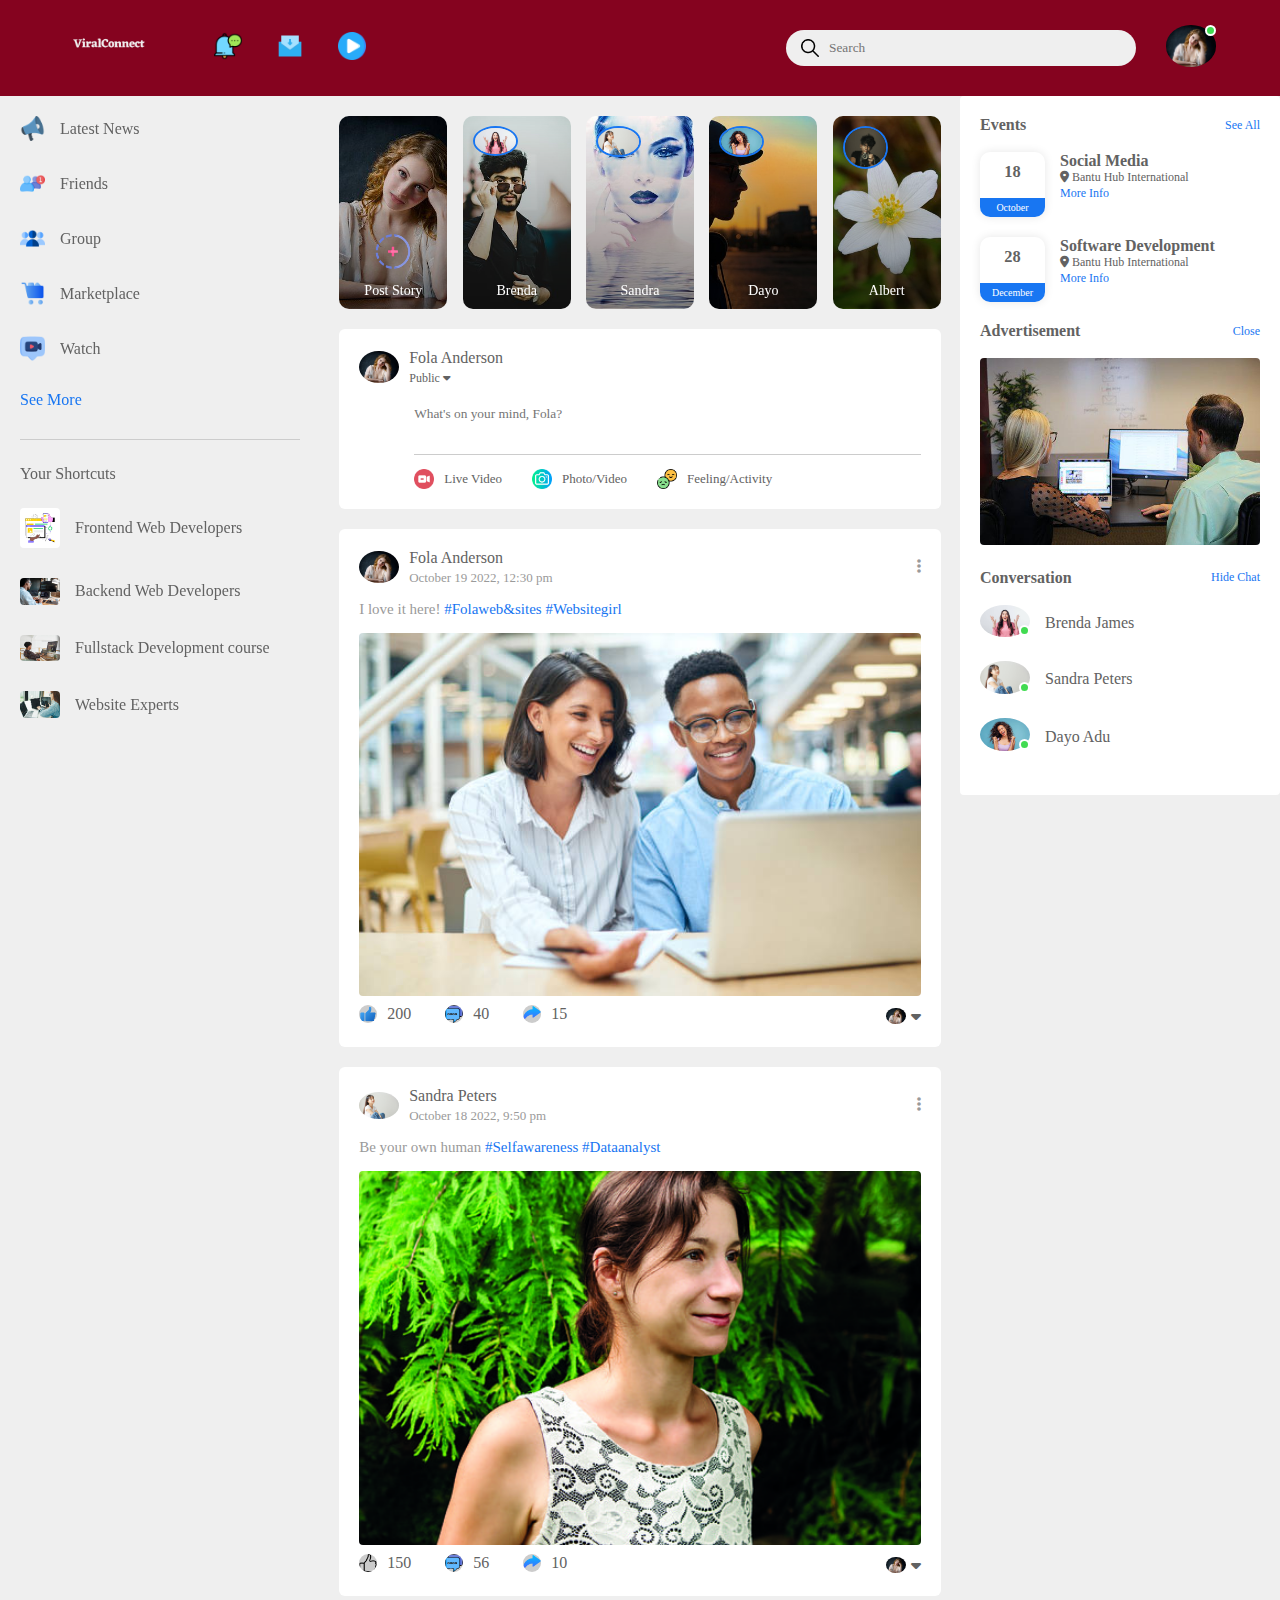
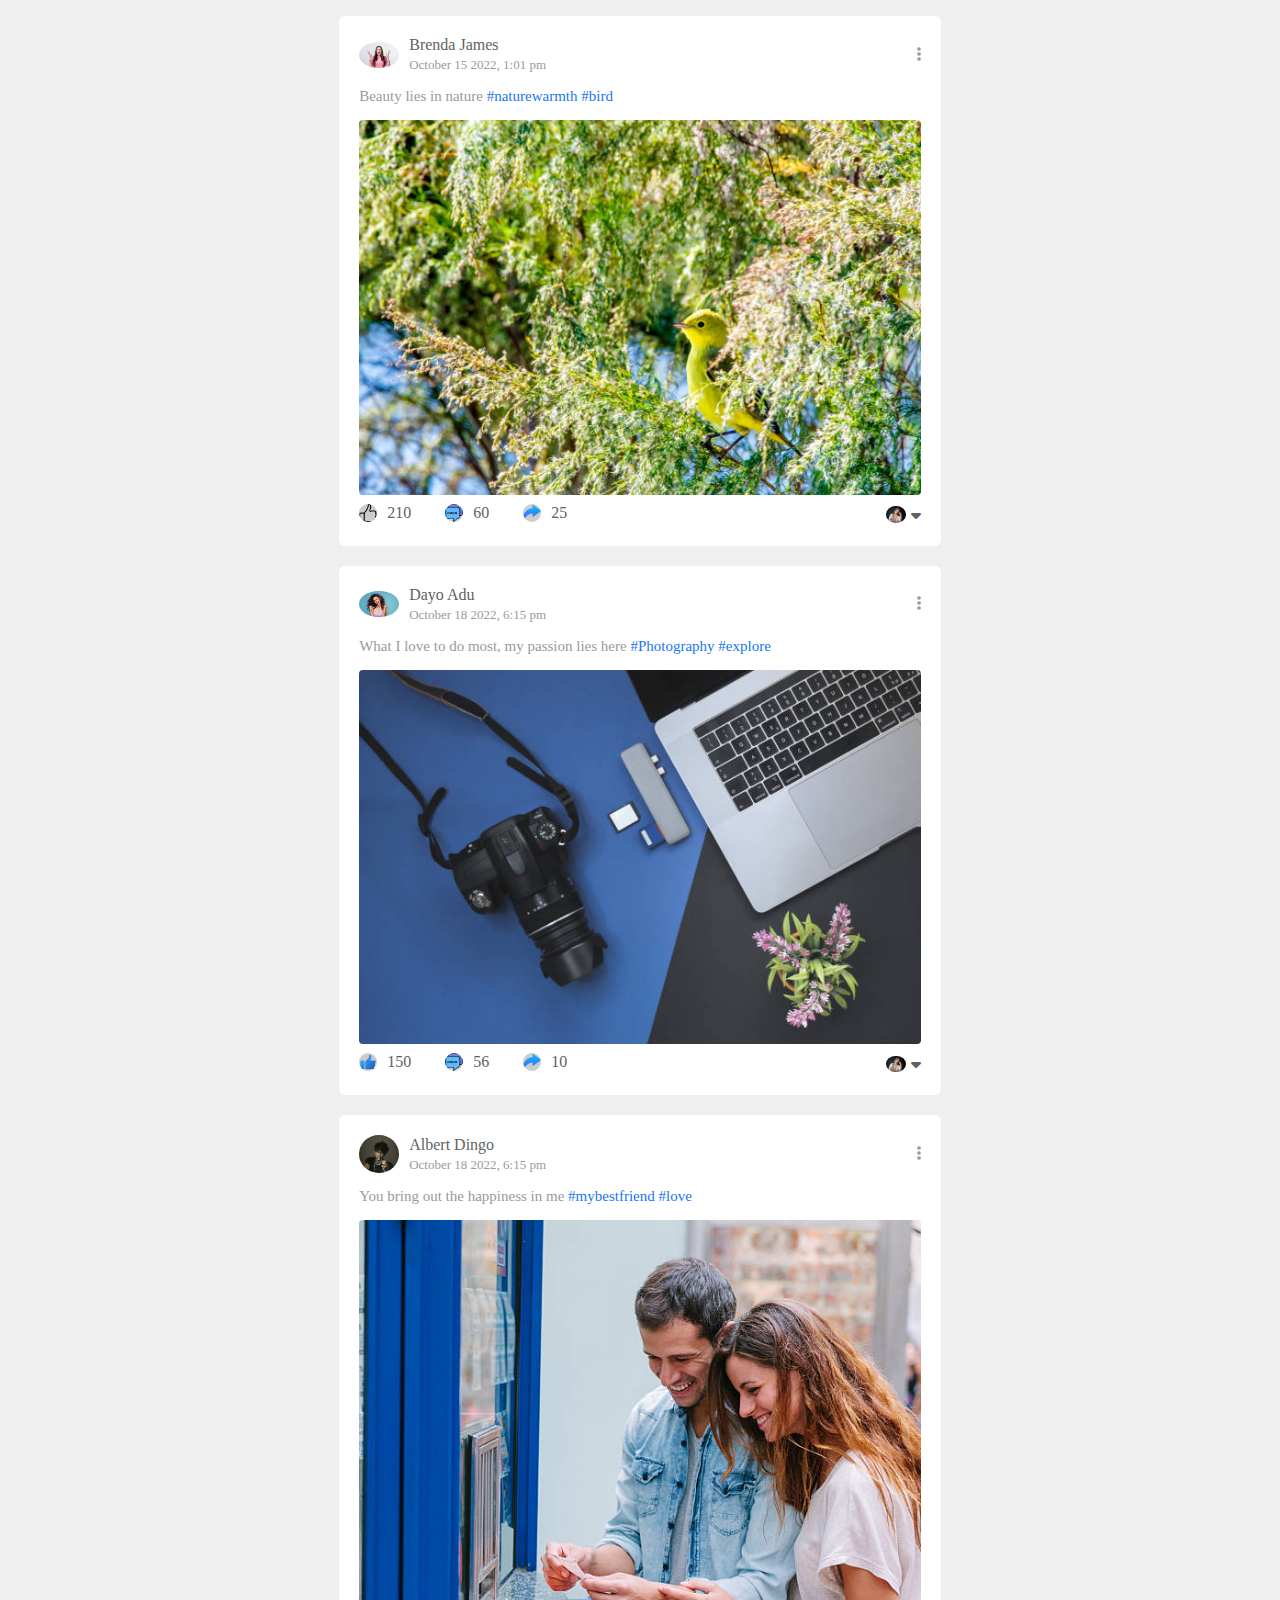
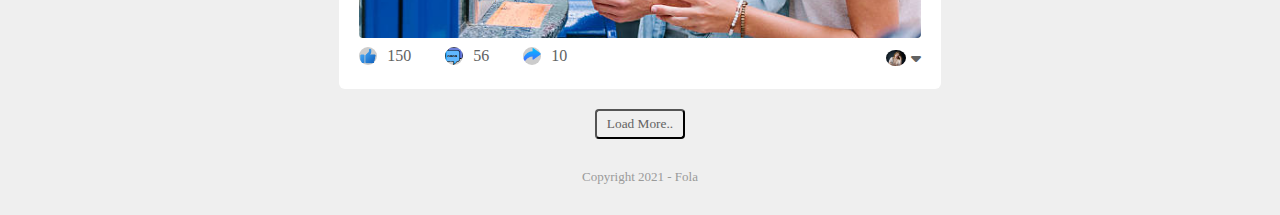
<file: index.html>
<!DOCTYPE html>
<html lang="en">
<head>
    <meta charset="UTF-8">
    <meta http-equiv="X-UA-Compatible" content="IE=edge">
    <meta name="viewport" content="width=device-width, initial-scale=1.0">
    <title>Viralconnect - Fola web & sites</title>
    <link rel="icon" type="image/x-icon" href="images/renewlogo.png">
    <link rel="stylesheet" href="style.css">
    <link rel="stylesheet" href="fontawesome/css/all.css">
</head>
<body>
    <nav>
        <div class="nav-left">
            <a href="index.html">
            <img src="/images/vclogo.png" alt="logo" class="logo">
            </a>
            <ul>
                <li><img src="/images/nott.png" alt="notification"></li>
                <li><img src="/images/inbxxxxx.png" alt="inbox"></li>
                <li><img src="/images/videoo.png" alt="video"></li>
            </ul>
        </div>
        <div class="nav-right">
            <div class="search-box">
                <img src="/images/search.png" alt="search">
                <input type="text" placeholder="Search">
            </div>
            <div class="nav-user-icon online" onclick="settingsMenuToggle()">
                <img src="/images/girl.jpg" alt="profile pics">
            </div>
        </div>
<!----------------------dropdown settings menu------------------------>
        <div class="settings-menu">

            <div id="dark-btn">
                <span></span>
            </div>

            <div class="settings-menu-inner">
                <div class="user-profile">
                    <img src="/images/girl.jpg" alt="profile1">
                    <div>
                        <p>Fola Anderson</p>
                        <a href="profile.html">See your profile</a>
                    </div>
                </div>
                <hr>
                <div class="user-profile">
                    <img src="/images/fbk.png" alt="profile1">
                    <div>
                        <p>Give Feedback</p>
                        <a href="#">Help us to serve you better</a>
                    </div>
                </div>
                <hr>

                <div class="setting-links">
                    <img src="/images/settings.png" class="settings-icon">
                    <a href="#">Settings & Privacy <img src="/images/arrow.png" width="15px"></a>
                </div>
                <div class="setting-links">
                    <img src="/images/help.png" class="settings-icon">
                    <a href="#">Help & Support <img src="/images/arrow.png" width="15px"></a>
                </div>
                <div class="setting-links">
                    <img src="/images/display.png" class="settings-icon">
                    <a href="#">Display & Accessibility <img src="/images/arrow.png" width="15px"></a>
                </div>
                <div class="setting-links">
                    <img src="/images/logout.png" class="settings-icon">
                    <a href="#">Logout <img src="/images/arrow.png" width="15px"></a>
                </div>
            </div>
            
        </div>
    </nav>


    <div class="container">
        <!---------------------left-sidebar------------------->
        <div class="left-sidebar">
            <div class="imp-links">
                <a href="#"><img src="/images/announc.png">Latest News</a>
                <a href="#"><img src="/images/frndssss.png">Friends</a>
                <a href="#"><img src="/images/grup.png">Group</a>
                <a href="#"><img src="/images/mrktpl.png">Marketplace</a>
                <a href="#"><img src="/images/videoooo.png">Watch</a>
                <a href="#">See More</a>
            </div>
            <div class="shortcut-links">
                <p>Your Shortcuts</p>
                <a href="#"><img src="/images/fend.jpg" alt="">Frontend Web Developers</a>
                <a href="#"><img src="/images/bend.jpg" alt="">Backend Web Developers</a>
                <a href="#"><img src="/images/fulls.jpg" alt="">Fullstack Development course</a>
                <a href="#"><img src="/images/expert.jpg" alt="">Website Experts</a>
            </div>
        </div>
        <!---------------------main-content------------------->
        <div class="main-content">

            <div class="story-gallery">
                <div class="story story1">
                    <img src="/images/add.png" alt="add">
                    <p>Post Story</p>
                </div>
                <div class="story story2">
                    <img src="/images/also.jpg" alt="add">
                    <p>Brenda</p>
                </div>
                <div class="story story3">
                    <img src="/images/profile.jpg" alt="add">
                    <p>Sandra</p>
                </div>
                <div class="story story4">
                    <img src="/images/yes.jpg" alt="add">
                    <p>Dayo</p>
                </div>
                <div class="story story5">
                    <img src="/images/p3.jpg" alt="add">
                    <p>Albert</p>
                </div>
            </div>

            <div class="write-post-container">
                <div class="user-profile">
                    <img src="/images/girl.jpg" alt="profile1">
                    <div>
                        <p>Fola Anderson</p>
                        <small>Public <i class="fas fa-caret-down"></i></small>
                    </div>
                </div>

                <div class="post-input-container">
                    <textarea rows="3" placeholder="What's on your mind, Fola?"></textarea>
                    <div class="add-post-links">
                        <a href="#"><img src="/images/lv.png" alt="add video">Live Video</a>
                        <a href="#"><img src="/images/camera.png" alt="add photo">Photo/Video</a>
                        <a href="#"><img src="/images/feeling.png" alt="add feeling">Feeling/Activity</a>

                    </div>
                </div>
            </div>

            <div class="post-container">
                <div class="post-row">
                    <div class="user-profile">
                        <img src="/images/girl.jpg" alt="profile1">
                        <div>
                            <p>Fola Anderson</p>
                            <span>October 19 2022, 12:30 pm</span>
                        </div>
                    </div>
                    <a href="#"><i class="fas fa-ellipsis-v"></i></a>
                </div>
                
                <p class="post-text">I love it here! <a href="#">#Folaweb&sites</a>
                    <a href="#">#Websitegirl</a></p>
                    <img src="/images/post1.jpg" alt="first post" class="post-img">
                    <div class="post-row">
                        <div class="activity-icons">
                            <div><img src="/images/like.png"> 200</div>
                            <div><img src="/images/comments.png"> 40</div>
                            <div><img src="/images/share.png"> 15</div>
                        </div>
                        <div class="post-profile-icon">
                            <img src="/images/girl.jpg"> <i class="fas fa-caret-down"></i>
                        </div>
                    </div>
            </div>

            <div class="post-container">
                <div class="post-row">
                    <div class="user-profile">
                        <img src="/images/profile.jpg" alt="profile2">
                        <div>
                            <p>Sandra Peters</p>
                            <span>October 18 2022, 9:50 pm</span>
                        </div>
                    </div>
                    <a href="#"><i class="fas fa-ellipsis-v"></i></a>
                </div>
                
                <p class="post-text">Be your own human <a href="#">#Selfawareness</a>
                    <a href="#">#Dataanalyst</a></p>
                    <img src="/images/p1.jpg" alt="second post" class="post-img">
                    <div class="post-row">
                        <div class="activity-icons">
                            <div><img src="/images/unlike.png"> 150</div>
                            <div><img src="/images/comments.png"> 56</div>
                            <div><img src="/images/share.png"> 10</div>
                        </div>
                        <div class="post-profile-icon">
                            <img src="/images/girl.jpg"> <i class="fas fa-caret-down"></i>
                        </div>
                    </div>
            </div>

            <div class="post-container">
                <div class="post-row">
                    <div class="user-profile">
                        <img src="/images/also.jpg" alt="profile3">
                        <div>
                            <p>Brenda James</p>
                            <span>October 15 2022, 1:01 pm</span>
                        </div>
                    </div>
                    <a href="#"><i class="fas fa-ellipsis-v"></i></a>
                </div>
                
                <p class="post-text">Beauty lies in nature <a href="#">#naturewarmth</a>
                    <a href="#">#bird</a></p>
                    <img src="/images/postttt.jpg" alt="third post" class="post-img">
                    <div class="post-row">
                        <div class="activity-icons">
                            <div><img src="/images/unlike.png"> 210</div>
                            <div><img src="/images/comments.png"> 60</div>
                            <div><img src="/images/share.png"> 25</div>
                        </div>
                        <div class="post-profile-icon">
                            <img src="/images/girl.jpg"> <i class="fas fa-caret-down"></i>
                        </div>
                    </div>
            </div>

            <div class="post-container">
                <div class="post-row">
                    <div class="user-profile">
                        <img src="/images/yes.jpg" alt="profile4">
                        <div>
                            <p>Dayo Adu</p>
                            <span>October 18 2022, 6:15 pm</span>
                        </div>
                    </div>
                    <a href="#"><i class="fas fa-ellipsis-v"></i></a>
                </div>
                
                <p class="post-text">What I love to do most, my passion lies here <a href="#">#Photography</a>
                    <a href="#">#explore</a></p>
                    <img src="/images/post2.jpg" alt="fourth post" class="post-img">
                    <div class="post-row">
                        <div class="activity-icons">
                            <div><img src="/images/like.png"> 150</div>
                            <div><img src="/images/comments.png"> 56</div>
                            <div><img src="/images/share.png"> 10</div>
                        </div>
                        <div class="post-profile-icon">
                            <img src="/images/girl.jpg"> <i class="fas fa-caret-down"></i>
                        </div>
                    </div>
            </div>

            <div class="post-container">
                <div class="post-row">
                    <div class="user-profile">
                        <img src="/images/p3.jpg" alt="profile5">
                        <div>
                            <p>Albert Dingo</p>
                            <span>October 18 2022, 6:15 pm</span>
                        </div>
                    </div>
                    <a href="#"><i class="fas fa-ellipsis-v"></i></a>
                </div>
                
                <p class="post-text">You bring out the happiness in me <a href="#">#mybestfriend</a>
                    <a href="#">#love</a></p>
                    <img src="/images/picture face.jpg" alt="fifth post" class="post-img">
                    <div class="post-row">
                        <div class="activity-icons">
                            <div><img src="/images/like.png"> 150</div>
                            <div><img src="/images/comments.png"> 56</div>
                            <div><img src="/images/share.png"> 10</div>
                        </div>
                        <div class="post-profile-icon">
                            <img src="/images/girl.jpg"> <i class="fas fa-caret-down"></i>
                        </div>
                    </div>
            </div>

            <button type="button" class="load-more-btn">Load More..</button>

        </div>
        <!---------------------right-sidebar------------------->
        <div class="right-sidebar">
            <div class="sidebar-title">
                <h4>Events</h4>
                <a href="#">See All</a>
            </div>
            <div class="event">
                <div class="left-event">
                    <h3>18</h3>
                    <span>October</span>
                </div>
                <div class="right-event">
                    <h4>Social Media</h4>
                    <p><i class="fa-solid fa-location-dot"></i> Bantu Hub International</p>
                    <a href="#">More Info</a>
                </div>
            </div>
            <div class="event">
                <div class="left-event">
                    <h3>28</h3>
                    <span>December</span>
                </div>
                <div class="right-event">
                    <h4>Software Development</h4>
                    <p><i class="fa-solid fa-location-dot"></i> Bantu Hub International</p>
                    <a href="#">More Info</a>
                </div>
            </div>
            <div class="sidebar-title">
                <h4>Advertisement</h4>
                <a href="#">Close</a>
            </div>
            <img src="/images/adverts.jpg" alt="Advertisement" class="sidebar-ads">

            <div class="sidebar-title">
                <h4>Conversation</h4>
                <a href="#">Hide Chat</a>
            </div>

            <div class="online-list">
                <div class="online">
                    <img src="/images/also.jpg" alt="user1">
                </div>
                <p>Brenda James</p>
            </div>
            <div class="online-list">
                <div class="online">
                    <img src="/images/profile.jpg" alt="user2">
                </div>
                <p>Sandra Peters</p>
            </div>
            <div class="online-list">
                <div class="online">
                    <img src="/images/yes.jpg" alt="user3">
                </div>
                <p>Dayo Adu</p>
            </div>
        </div>
    </div>

    <div class="footer">
        <p>Copyright 2021 - Fola</p>
    </div>

    <script src="script.js"></script>
</body>
</html>
</file>
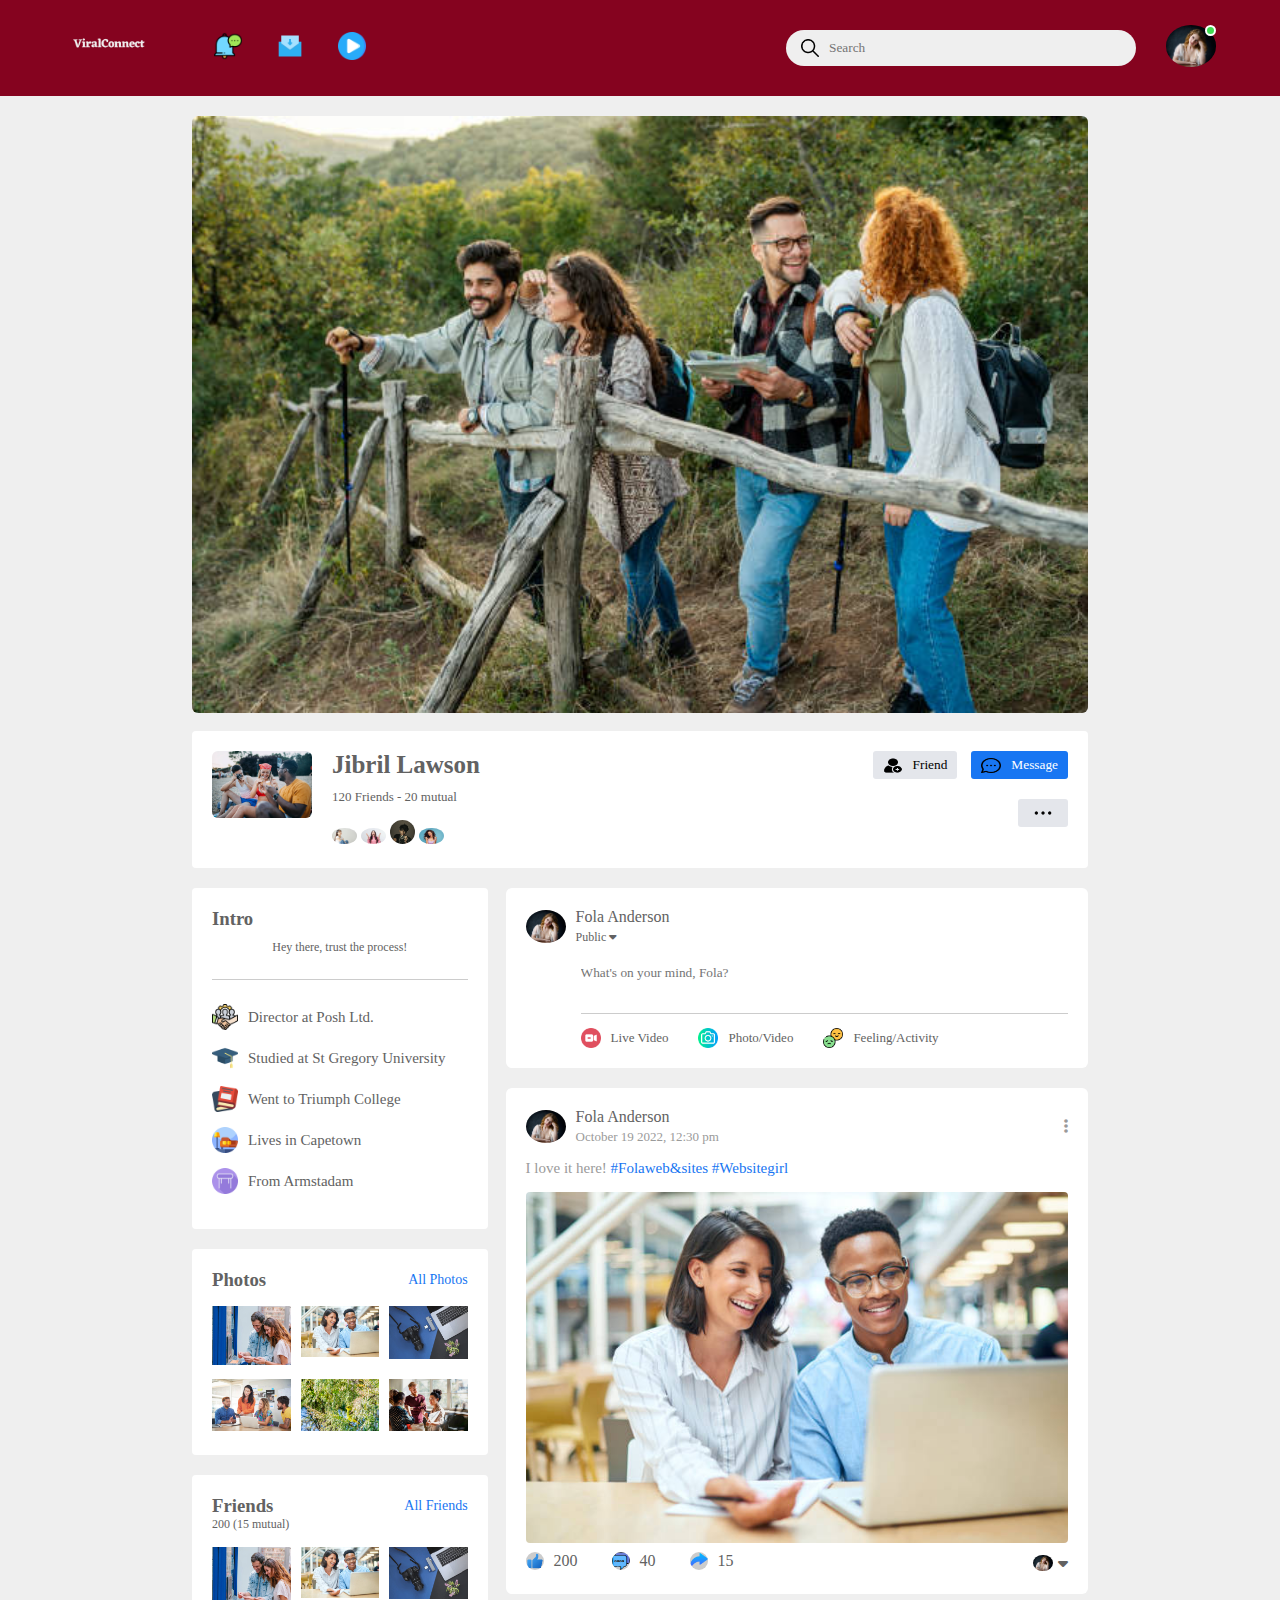
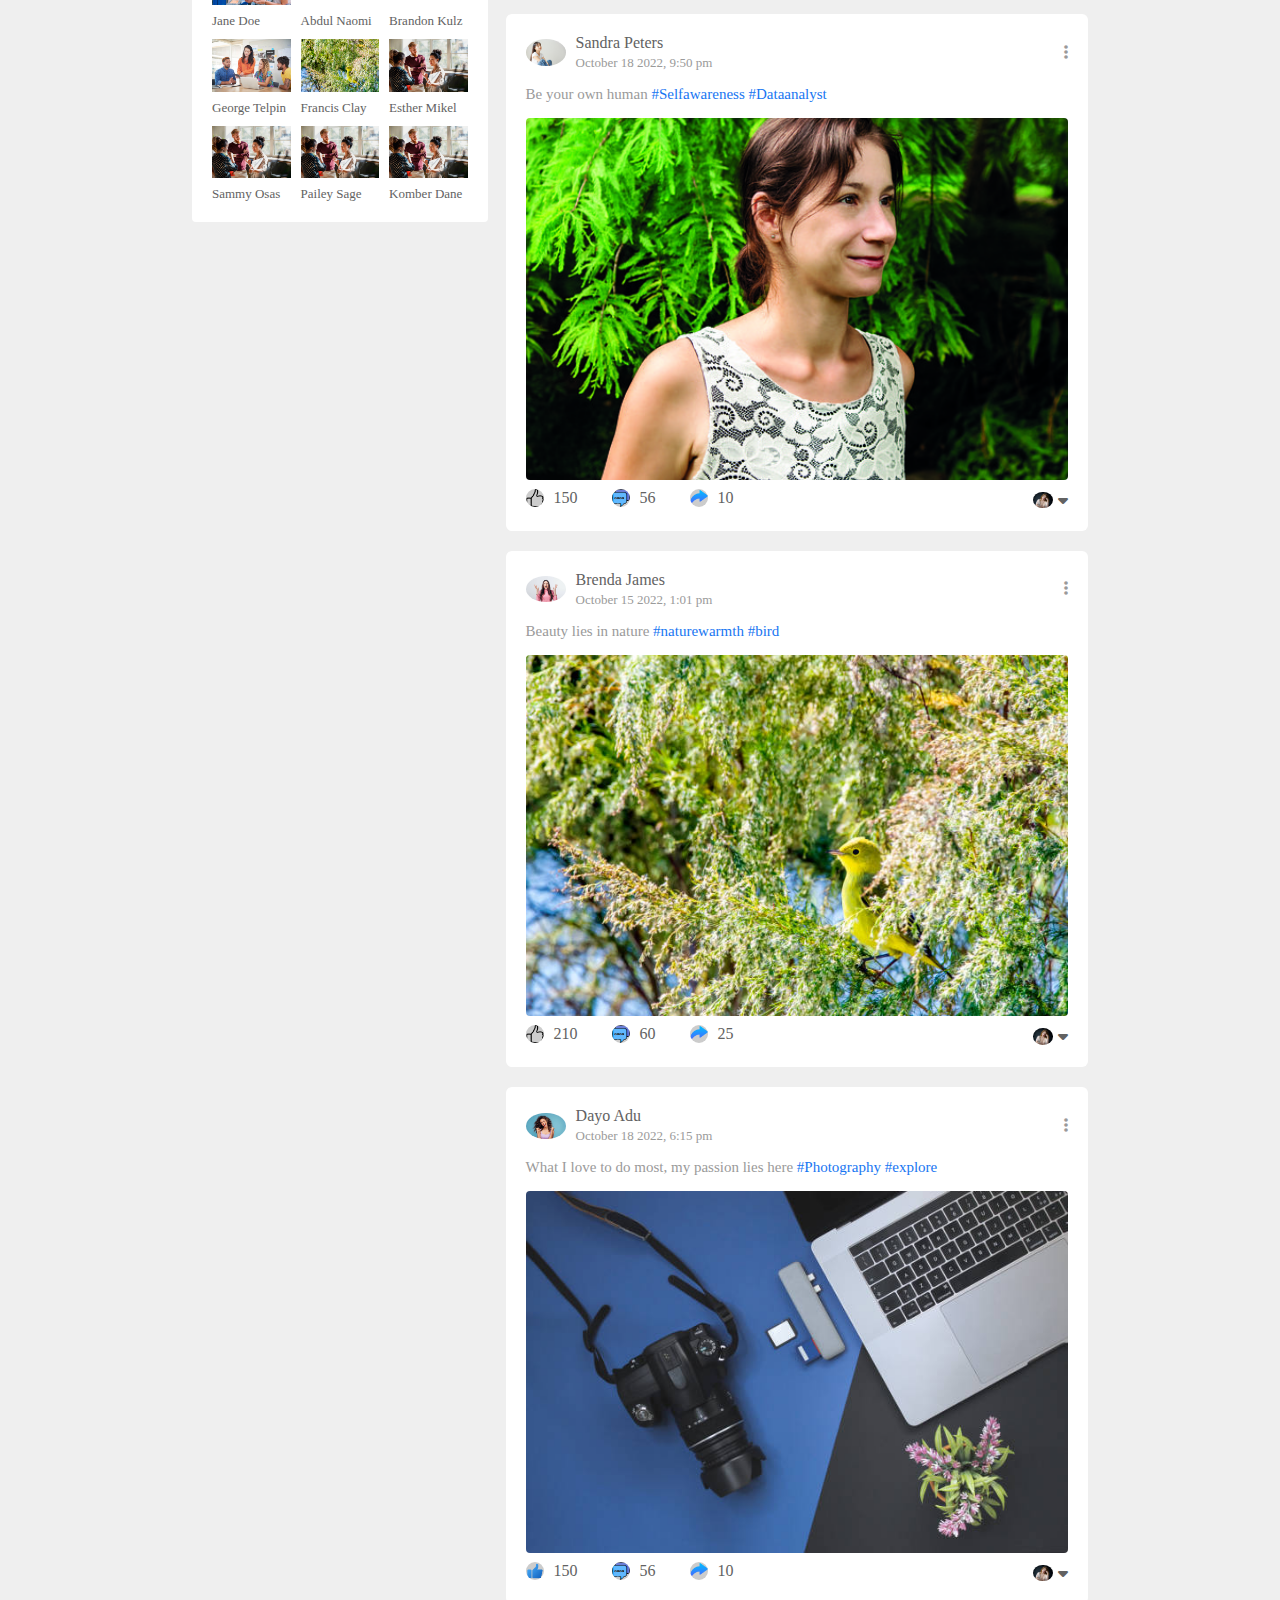
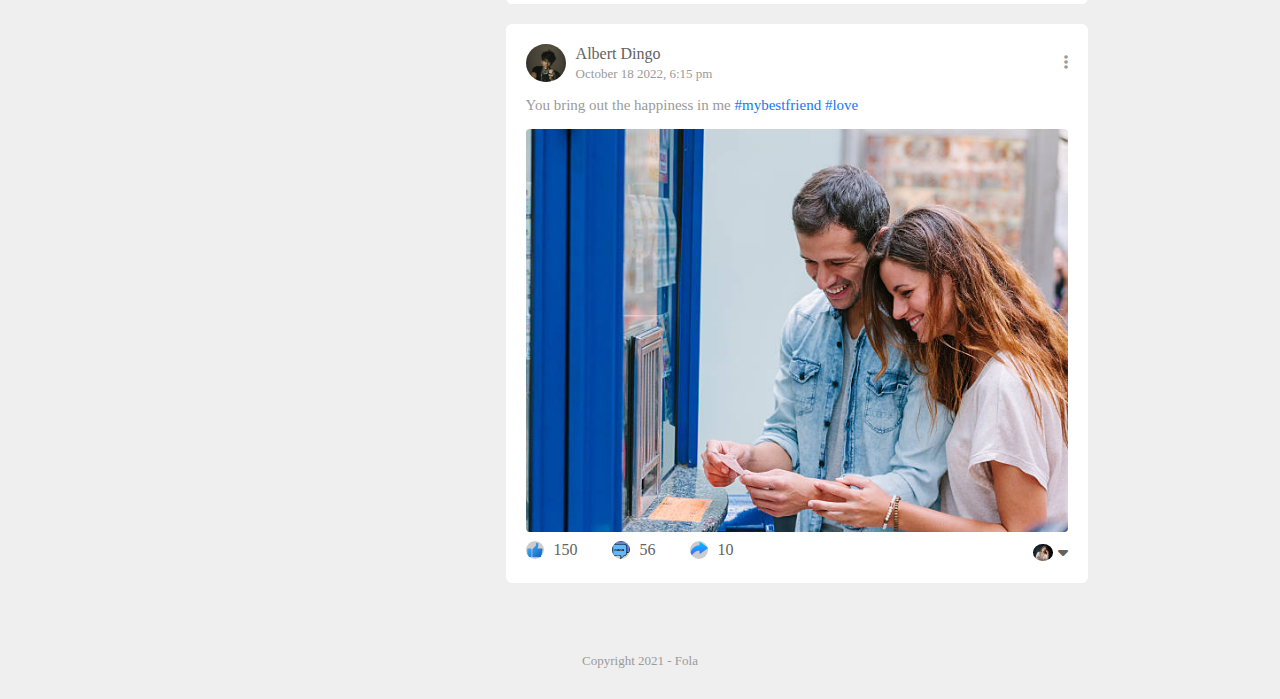
<file: profile.html>
<!DOCTYPE html>
<html lang="en">
<head>
    <meta charset="UTF-8">
    <meta http-equiv="X-UA-Compatible" content="IE=edge">
    <meta name="viewport" content="width=device-width, initial-scale=1.0">
    <title>Profile page - Viralconnect - Fola web & sites</title>
    <link rel="icon" type="image/x-icon" href="images/renewlogo.png">
    <link rel="stylesheet" href="style.css">
    <link rel="stylesheet" href="fontawesome/css/all.css">
</head>
<body>

    <nav>
        <div class="nav-left">
            <a href="index.html">
            <img src="/images/vclogo.png" alt="logo" class="logo">
            </a>
            <ul>
                <li><img src="/images/nott.png" alt="notification"></li>
                <li><img src="/images/inbxxxxx.png" alt="inbox"></li>
                <li><img src="/images/videoo.png" alt="video"></li>
            </ul>
        </div>
        <div class="nav-right">
            <div class="search-box">
                <img src="/images/search.png" alt="search">
                <input type="text" placeholder="Search">
            </div>
            <div class="nav-user-icon online" onclick="settingsMenuToggle()">
                <img src="/images/girl.jpg" alt="profile pics">
            </div>
        </div>
<!----------------------dropdown settings menu------------------------>
        <div class="settings-menu">

            <div id="dark-btn">
                <span></span>
            </div>

            <div class="settings-menu-inner">
                <div class="user-profile">
                    <img src="/images/girl.jpg" alt="profile1">
                    <div>
                        <p>Fola Anderson</p>
                        <a href="profile.html">See your profile</a>
                    </div>
                </div>
                <hr>
                <div class="user-profile">
                    <img src="/images/fbk.png" alt="profile1">
                    <div>
                        <p>Give Feedback</p>
                        <a href="#">Help us to serve you better</a>
                    </div>
                </div>
                <hr>

                <div class="setting-links">
                    <img src="/images/settings.png" class="settings-icon">
                    <a href="#">Settings & Privacy <img src="/images/arrow.png" width="15px"></a>
                </div>
                <div class="setting-links">
                    <img src="/images/help.png" class="settings-icon">
                    <a href="#">Help & Support <img src="/images/arrow.png" width="15px"></a>
                </div>
                <div class="setting-links">
                    <img src="/images/display.png" class="settings-icon">
                    <a href="#">Display & Accessibility <img src="/images/arrow.png" width="15px"></a>
                </div>
                <div class="setting-links">
                    <img src="/images/logout.png" class="settings-icon">
                    <a href="#">Logout <img src="/images/arrow.png" width="15px"></a>
                </div>
            </div>
            
        </div>
    </nav>

    <!-------------------------------------------profile page------------------------- --->
    <div class="profile-container">
        <img src="images/ghout.jpg" class="cover-img" alt="">
        <div class="profile-details">
            <div class="pd-left">
                <div class="pd-row">
                    <img src="images/group hange.jpg" class="pd-image">
                    <div>
                        <h3>Jibril Lawson</h3>
                        <p>120 Friends - 20 mutual</p>
                        <img src="images/profile.jpg">
                        <img src="images/also.jpg">
                        <img src="images/p3.jpg">
                        <img src="images/yes.jpg">
                    </div>
                </div>
            </div>
            <div class="pd-right">
                <button type="button"><img src="images/add friends.png"> Friend</button>
                <button type="button"><img src="images/ms.png"> Message</button>
                <br>
                <a href="#"><img src="images/more.png" class="more"></a>
            </div>
        </div>

        <div class="profile-info">
            <div class="info-col">
                <div class="profile-intro">
                    <h3>Intro</h3>
                    <p class="intro-text">Hey there, trust the process!</p>
                    <hr>
                    <ul>
                        <li><img src="images/wrkk.png"> Director at Posh Ltd.</li>
                        <li><img src="images/study.png"> Studied at St Gregory University</li>
                        <li><img src="images/went.png"> Went to Triumph College</li>
                        <li><img src="images/lives in.png"> Lives in Capetown</li>
                        <li><img src="images/home.png"> From Armstadam</li>
                    </ul>
                </div>

                <div class="profile-intro">
                    <div class="title-box">
                        <h3>Photos</h3>
                    <a href="#">All Photos</a>
                    </div>
                    
                    <div class="photo-box">
                        <div><img src="images/picture face.jpg"></div>
                        <div><img src="images/post1.jpg"></div>
                        <div><img src="images/post2.jpg"></div>
                        <div><img src="images/post3.jpg"></div>
                        <div><img src="images/postttt.jpg"></div>
                        <div><img src="images/pp.jpg"></div>
                    </div>
                </div>

                <div class="profile-intro">
                    <div class="title-box">
                        <h3>Friends</h3>
                    <a href="#">All Friends</a>
                    </div>
                    <p>200 (15 mutual)</p>
                    <div class="friends-box">
                        <div><img src="images/picture face.jpg"> <p>Jane Doe</p></div>
                        <div><img src="images/post1.jpg"> <p>Abdul Naomi</p></div>
                        <div><img src="images/post2.jpg"> <p>Brandon Kulz</p></div>
                        <div><img src="images/post3.jpg"> <p>George Telpin</p></div>
                        <div><img src="images/postttt.jpg"> <p>Francis Clay</p></div>
                        <div><img src="images/pp.jpg"> <p>Esther Mikel</p></div>
                        <div><img src="images/pp.jpg"> <p>Sammy Osas</p></div>
                        <div><img src="images/pp.jpg"> <p>Pailey Sage</p></div>
                        <div><img src="images/pp.jpg"> <p>Komber Dane</p></div>
                    </div>
                </div>

            </div>
            <div class="post-col">
                <div class="write-post-container">
                    <div class="user-profile">
                        <img src="/images/girl.jpg" alt="profile1">
                        <div>
                            <p>Fola Anderson</p>
                            <small>Public <i class="fas fa-caret-down"></i></small>
                        </div>
                    </div>
    
                    <div class="post-input-container">
                        <textarea rows="3" placeholder="What's on your mind, Fola?"></textarea>
                        <div class="add-post-links">
                            <a href="#"><img src="/images/lv.png" alt="add video">Live Video</a>
                            <a href="#"><img src="/images/camera.png" alt="add photo">Photo/Video</a>
                            <a href="#"><img src="/images/feeling.png" alt="add feeling">Feeling/Activity</a>
    
                        </div>
                    </div>
                </div>
    
                <div class="post-container">
                    <div class="post-row">
                        <div class="user-profile">
                            <img src="/images/girl.jpg" alt="profile1">
                            <div>
                                <p>Fola Anderson</p>
                                <span>October 19 2022, 12:30 pm</span>
                            </div>
                        </div>
                        <a href="#"><i class="fas fa-ellipsis-v"></i></a>
                    </div>
                    
                    <p class="post-text">I love it here! <a href="#">#Folaweb&sites</a>
                        <a href="#">#Websitegirl</a></p>
                        <img src="/images/post1.jpg" alt="first post" class="post-img">
                        <div class="post-row">
                            <div class="activity-icons">
                                <div><img src="/images/like.png"> 200</div>
                                <div><img src="/images/comments.png"> 40</div>
                                <div><img src="/images/share.png"> 15</div>
                            </div>
                            <div class="post-profile-icon">
                                <img src="/images/girl.jpg"> <i class="fas fa-caret-down"></i>
                            </div>
                        </div>
                </div>
    
                <div class="post-container">
                    <div class="post-row">
                        <div class="user-profile">
                            <img src="/images/profile.jpg" alt="profile2">
                            <div>
                                <p>Sandra Peters</p>
                                <span>October 18 2022, 9:50 pm</span>
                            </div>
                        </div>
                        <a href="#"><i class="fas fa-ellipsis-v"></i></a>
                    </div>
                    
                    <p class="post-text">Be your own human <a href="#">#Selfawareness</a>
                        <a href="#">#Dataanalyst</a></p>
                        <img src="/images/p1.jpg" alt="second post" class="post-img">
                        <div class="post-row">
                            <div class="activity-icons">
                                <div><img src="/images/unlike.png"> 150</div>
                                <div><img src="/images/comments.png"> 56</div>
                                <div><img src="/images/share.png"> 10</div>
                            </div>
                            <div class="post-profile-icon">
                                <img src="/images/girl.jpg"> <i class="fas fa-caret-down"></i>
                            </div>
                        </div>
                </div>
    
                <div class="post-container">
                    <div class="post-row">
                        <div class="user-profile">
                            <img src="/images/also.jpg" alt="profile3">
                            <div>
                                <p>Brenda James</p>
                                <span>October 15 2022, 1:01 pm</span>
                            </div>
                        </div>
                        <a href="#"><i class="fas fa-ellipsis-v"></i></a>
                    </div>
                    
                    <p class="post-text">Beauty lies in nature <a href="#">#naturewarmth</a>
                        <a href="#">#bird</a></p>
                        <img src="/images/postttt.jpg" alt="third post" class="post-img">
                        <div class="post-row">
                            <div class="activity-icons">
                                <div><img src="/images/unlike.png"> 210</div>
                                <div><img src="/images/comments.png"> 60</div>
                                <div><img src="/images/share.png"> 25</div>
                            </div>
                            <div class="post-profile-icon">
                                <img src="/images/girl.jpg"> <i class="fas fa-caret-down"></i>
                            </div>
                        </div>
                </div>
    
                <div class="post-container">
                    <div class="post-row">
                        <div class="user-profile">
                            <img src="/images/yes.jpg" alt="profile4">
                            <div>
                                <p>Dayo Adu</p>
                                <span>October 18 2022, 6:15 pm</span>
                            </div>
                        </div>
                        <a href="#"><i class="fas fa-ellipsis-v"></i></a>
                    </div>
                    
                    <p class="post-text">What I love to do most, my passion lies here <a href="#">#Photography</a>
                        <a href="#">#explore</a></p>
                        <img src="/images/post2.jpg" alt="fourth post" class="post-img">
                        <div class="post-row">
                            <div class="activity-icons">
                                <div><img src="/images/like.png"> 150</div>
                                <div><img src="/images/comments.png"> 56</div>
                                <div><img src="/images/share.png"> 10</div>
                            </div>
                            <div class="post-profile-icon">
                                <img src="/images/girl.jpg"> <i class="fas fa-caret-down"></i>
                            </div>
                        </div>
                </div>

                <div class="post-container">
                    <div class="post-row">
                        <div class="user-profile">
                            <img src="/images/p3.jpg" alt="profile5">
                            <div>
                                <p>Albert Dingo</p>
                                <span>October 18 2022, 6:15 pm</span>
                            </div>
                        </div>
                        <a href="#"><i class="fas fa-ellipsis-v"></i></a>
                    </div>
                    
                    <p class="post-text">You bring out the happiness in me <a href="#">#mybestfriend</a>
                        <a href="#">#love</a></p>
                        <img src="/images/picture face.jpg" alt="fifth post" class="post-img">
                        <div class="post-row">
                            <div class="activity-icons">
                                <div><img src="/images/like.png"> 150</div>
                                <div><img src="/images/comments.png"> 56</div>
                                <div><img src="/images/share.png"> 10</div>
                            </div>
                            <div class="post-profile-icon">
                                <img src="/images/girl.jpg"> <i class="fas fa-caret-down"></i>
                            </div>
                        </div>
                </div>
            </div>
        </div>
    </div>

    
    <div class="footer">
        <p>Copyright 2021 - Fola</p>
    </div>

    <script src="script.js"></script>
</body>
</html>
</file>
<file: style.css>
*{
    margin: 0;
    padding: 0;
    font-family: Georgia, 'Times New Roman', Times, serif;
    box-sizing: border-box;
}

:root{
    --body-color: #efefef;
    --nav-color: #85031f;
    --bg-color: #fff;
}
.dark-theme{
    --body-color: #000;
    --nav-color: #000;
    --bg-color: #000;
}


body{
    background: var(--body-color);
    transition: background 0.3s;
}
nav{
    display: flex;
    align-items: center;
    justify-content: space-between;
    background: var(--nav-color);
    padding: 1px 5%;
    position: sticky;
    top: 0;
    z-index: 100;
}
.logo{
    width: 90px;
    margin-right: 45px;
}
.nav-left, .nav-right{
    display: flex;
    align-items: center;
}
.nav-left ul li{
    list-style: none;
    display: inline-block;
}
.nav-left ul li img{
    width: 28px;
    margin: 0 15px;
}
.nav-user-icon img{
    width: 50px;
    border-radius: 50%;
    cursor: pointer;
    background-color: #626262;
}
.nav-user-icon{
    margin-left: 30px;
}
.search-box{
    background: #efefef;
    width: 350px;
    border-radius: 20px;
    display: flex;
    align-items: center;
    padding: 0 15px;
}
.search-box img{
    width: 18px;
}
.search-box input{
    width: 100%;
    background: transparent;
    padding: 10px;
    outline: none;
    border: 0;
}
.online{
    position: relative;
}
.online::after{
    content: '';
    width: 7px;
    height: 7px;
    border: 2px solid #fff;
    border-radius: 50%;
    background: #41db51;
    position: absolute;
    top: 0;
    right: 0;
}
.container{
    display: flex;
    justify-content: space-between;
    padding: 13px, 5%;
}
.left-sidebar{
    flex-basis: 25%;
    position: sticky;
    top: 70px;
    align-self: flex-start;
    padding: 20px;
}
.right-sidebar{
    flex-basis: 25%;
    position: sticky;
    top: 70px;
    align-self: flex-start;
    background-color: var(--bg-color);
    padding: 20px;
    border-radius: 4px;
    color: #626262;
}
.main-content{
    flex-basis: 47%;
}
.imp-links a, .shortcut-links a{
    text-decoration: none;
    display: flex;
    align-items: center;
    margin-bottom: 30px;
    color: #626262;
    width: fit-content;
}
.imp-links a img{
    width: 25px;
    margin-right: 15px;
}
.imp-links a:last-child{
    color: #1876f2;
}
.imp-links{
    border-bottom: 1px solid #ccc;
}
.shortcut-links a img{
    width: 40px;
    border-radius: 4px;
    margin-right: 15px;
}
.shortcut-links p{
    margin: 25px 0;
    color: #626262;
    font-weight: 500;
}
.sidebar-title{
    display: flex;
    align-items: center;
    justify-content: space-between;
    margin-bottom: 18px;
}
.right-sidebar h4{
    font-weight: 600;
    font-size: 16px;
}
.sidebar-title a{
    text-decoration: none;
    color: #1876f2;
    font-size: 12px;
}
.event{
    display: flex;
    font-size: 14px;
    margin-bottom: 20px;
}
.left-event{
    border-radius: 10px;
    height: 65px;
    width: 65px;
    margin-right: 15px;
    padding-top: 10px;
    text-align: center;
    position: relative;
    overflow: hidden;
    box-shadow: 0 0 10px rgba(0, 0, 0, 0.1);
}
.event p{
    font-size: 12px;
}
.event a{
    font-size: 12px;
    text-decoration: none;
    color: #1876f2;
}
.left-event span{
    position: absolute;
    bottom: 0;
    left: 0;
    width: 100%;
    background: #1876f2;
    color: #fff;
    font-size: 10px;
    padding: 4px 0;
}
.sidebar-ads{
    width: 100%;
    margin-bottom: 20px;
    border-radius: 4px;
}
.online-list{
    display: flex;
    align-items: center;
    margin-bottom: 20px;
}
.online-list .online img{
    width: 50px;
    border-radius: 50%;
}
.online-list .online{
    width: 50px;
    border-radius: 50%;
    margin-right: 15px;
}
.online-list .online::after{
    top: unset;
    bottom: 5px;
}
.story-gallery{
    display: flex;
    justify-content: space-between;
    margin-bottom: 20px;
}
.story{
    flex-basis: 18%;
    padding-top: 32%;
    margin-top: 20px;
    position: relative;
    background-position: center;
    background-size: cover;
    border-radius: 10px;
}
.story img{
    position: absolute;
    width: 45px;
    border-radius: 50%;
    top: 10px;
    left: 10px;
    border: 2px solid #1876f2;
}
.story p{
    position: absolute;
    bottom: 10px;
    width: 100%;
    text-align: center;
    color: #fff;
    font-size: 14px;
}
.story1{
    background-image: linear-gradient(transparent, rgba(0,0,0,0.5)), url(/images/girl.jpg);
}
.story2{
    background-image: linear-gradient(transparent, rgba(0,0,0,0.5)), url(/images/p2.jpg);
}
.story3{
    background-image: linear-gradient(transparent, rgba(0,0,0,0.5)), url(/images/p5.jpg);
}
.story4{
    background-image: linear-gradient(transparent, rgba(0,0,0,0.5)), url(/images/p4.jpg);
}
.story5{
    background-image: linear-gradient(transparent, rgba(0,0,0,0.5)), url(/images/p6.jpg);
}
.story.story1 img{
    top: unset;
    left: 50%;
    bottom: 40px;
    transform: translateX(-50%);
    border: 0;
    width: 35px;
}
.write-post-container{
    width: 100%;
    background: var(--bg-color);
    border-radius: 6px;
    padding: 20px;
    color: #626262;
}
.user-profile{
    display: flex;
    align-items: center;
}
.user-profile img{
    width: 40px;
    border-radius: 50%;
    margin-right: 10px;
    background-color: #ccc;
}
.user-profile p{
    margin-bottom: 1px;
    font-weight: 500;
    color: #626262;
}
.user-profile small{
    font-size: 12px;
}
.post-input-container{
    padding-left: 55px;
    padding-top: 20px;
}
.post-input-container textarea{
    width: 100%;
    border: 0;
    outline: 0;
    border-bottom: 1px solid #ccc;
    background: transparent;
    resize: none;
}
.add-post-links{
    display: flex;
    margin-top: 10px;
}
.add-post-links a{
    text-decoration: none;
    display: flex;
    align-items: center;
    color: #626262;
    margin-right: 30px;
    font-size: 13px;
}
.add-post-links a img{
    width: 20px;
    margin-right: 10px;
}
.post-container{
    width: 100%;
    background-color: var(--bg-color);
    border-radius: 6px;
    padding: 20px;
    color: #626262;
    margin: 20px 0;
}
.user-profile span{
    font-size: 13px;
    color: #9a9a9a;
}
.post-text{
    color: #9a9a9a;
    margin: 15px 0;
    font-size: 15px;
}
.post-text a{
    color: #1876f2;
    text-decoration: none;
}
.post-img{
    width: 100%;
    border-radius: 4px;
    margin-bottom: 5px;
}
.post-row{
    display: flex;
    align-items: center;
    justify-content: space-between;
}
.activity-icons div img{
    width: 18px;
    margin-right: 10px;
    background-color: #ccc;
    border-radius: 50%;
}
.activity-icons div{
    display: inline-flex;
    align-items: center;
    margin-right: 30px;
}
.post-profile-icon{
    display: flex;
    align-items: center;
}
.post-profile-icon img{
    width: 20px;
    border-radius: 50%;
    margin-right: 5px;
}
.post-row a{
    color: #9a9a9a;
}
.load-more-btn{
    display: block;
    margin: auto;
    cursor: pointer;
    padding: 5px 10px;
    border: 1px soloid #9a9a9a;
    color: #626262;
    background-color: transparent;
    border-radius: 4px;
}
.footer{
    text-align: center;
    color: #9a9a9a;
    padding: 30px 0 30px;
    font-size: 13px;
}
.settings-menu{
    position: absolute;
    width: 90%;
    max-width: 350px;
    background: var(--bg-color);
    box-shadow: 0 0 10px rgba(0, 0, 0, 0.4);
    border-radius: 4px;
    overflow: hidden;
    top: 100%;
    right: 5%;
    max-height: 0;
    transition: max-height 0.3s;
}
.settings-menu-height{
    max-height: 450px;
}
.user-profile a{
    font-size: 12px;
    color: #1876f2;
    text-decoration: none;
}
.settings-menu-inner{
    padding: 20px;
}
.settings-menu hr{
    border: 0;
    height: 1px;
    background-color: #9a9a9a;
    margin: 15px 0;
}
.setting-links{
    display: flex;
    align-items: center;
    margin: 15px 0;
}
.setting-links .settings-icon{
    width: 30px;
    margin-right: 10px;
    border-radius: 50%;
    background-color: #ccc;
}
.setting-links a{
    display: flex;
    flex: 1;
    align-items: center;
    justify-content: space-between;
    text-decoration: none;
    color: #626262;
}
#dark-btn{
    position: absolute;
    top: 20px;
    right: 20px;
    background-color: #ccc;
    width: 45px;
    border-radius: 15px;
    padding: 2px 3px;
    cursor: pointer;
    display: flex;
    transition: padding-left 0.5s, background 0.5s;
}
#dark-btn span{
    width: 18px;
    height: 18px;
    background-color: #fff;
    border-radius: 50%;
    display: inline-block;
}
#dark-btn.dark-btn-on{
    padding-left: 23px;
    background: #0a0a0a;
}


/*---------------------profile page-----------------*/
.profile-container{
    padding: 20px 15%;
    color: #626262;
}
.cover-img{
    width: 100%;
    border-radius: 6px;
    margin-bottom: 14px;
}
.profile-details{
    background-color: var(--bg-color);
    padding: 20px;
    border-radius: 4px;
    display: flex;
    align-items: flex-start;
    justify-content: space-between;
}
.pd-row{
    display: flex;
    align-items: flex-start;
}
.pd-image{
    width: 100px;
    margin-right: 20px;
    border-radius: 6px;
}
.pd-row div h3{
    font-size: 25px;
    font-weight: 600;
    margin-bottom: 10px;
}
.pd-row div p{
    font-size: 13px;
}
.pd-row div img{
    width: 25px;
    border-radius: 50%;
    margin-top: 15px;
}
.pd-right button{
    background-color: #1876f2;
    border: 0;
    outline: 0;
    padding: 6px 10px;
    display: inline-flex;
    align-items: center;
    color: #fff;
    border-radius: 3px;
    cursor: pointer;
    margin-left: 10px;
}
.pd-right button img{
    height: 15px;
    margin-right: 10px;
}
.pd-right button:first-child{
    background-color: #e4e6eb;
    color: #000;
}
.pd-right{
    text-align: right;
}
.pd-right a{
    background-color: #e4e6eb;
    border-radius: 3px;
    padding: 4px 15px;
    display: inline-flex;
    margin-top: 20px;
}
.pd-right img{
    width: 20px;
}
.profile-info{
    display: flex;
    align-self: flex-start;
    justify-content: space-between;
    margin-top: 20px;
}
.info-col{
    flex-basis: 33%;
}
.post-col{
    flex-basis: 65%;
}
.profile-intro{
    background-color: var(--bg-color);
    padding: 20px;
    margin-bottom: 20px;
    border-radius: 4px;
}
.profile-intro h3{
    font-weight: 600;
}
.intro-text{
    text-align: center;
    margin: 10px 0;
    font-size: 15px;
}
.profile-intro hr{
    border: 0;
    height: 1px;
    background-color: #ccc;
    margin: 24px 0;
}
.profile-intro ul li{
    list-style: none;
    font-size: 15px;
    margin: 15px 0;
    display: flex;
    align-items: center;
}
.profile-intro ul li img{
    width: 26px;
    margin-right: 10px;
}
.title-box{
    display: flex;
    align-items: center;
    justify-content: space-between;
}
.title-box a{
    text-decoration: none;
    color: #1876f2;
    font-size: 14px;
}
.photo-box{
    display: grid;
    grid-template-columns: repeat(3, auto);
    grid-gap: 10px;
    margin-top: 15px;
}
.photo-box div img{
    width: 100%;
    cursor: pointer;
}
.profile-intro p{
    font-size: 12px;
}
.friends-box{
    display: grid;
    grid-template-columns: repeat(3, auto);
    grid-gap: 10px;
    margin-top: 15px;
}
.friends-box div img{
    width: 100%;
    cursor: pointer;
    padding-bottom: 20px;
}
.friends-box div{
    position: relative;
}
.friends-box p{
    position: absolute;
    bottom: 0;
    left: 0;
    font-size: 13px;
}

/*----------------------media query for home page------------------------*/
@media (max-width: 900px){
    .right-sidebar{
        display: none;
    }
    .left-sidebar{
        display: none;
    }
    nav{
        flex-wrap: wrap;
        height: 60px;
    }
    .search-box{
        display: none;
    }
    .logo{
        width: 110px;
        margin-right: 20px;
        position: relative;
        top: -20px;
    }
    .nav-left ul li img{
        width: 20px;
        margin: 0 8px;
        position: relative;
        top: -25px;
    }
    .nav-user-icon img{
        width: 30px;
        position: relative;
        top: -25px;
    }
    .nav-user-icon{
        margin-left: 0;
    }
    .add-post-links{
        flex-wrap: wrap;
    }
    .online::after{
        content: '';
        width: 7px;
        height: 7px;
        border: 2px solid #fff;
        border-radius: 50%;
        background: #41db51;
        position: absolute;
        top: -29px;
        right: -4px;
    }
    .main-content{
        flex-basis: 100%;
    }
    .story img{
        width: 30px;
        border-width: 3px;
    }
    .story p{
        font-size: 10px;
    }
    .story.story1 img{
        width: 25px;
        bottom: 30px;
    }
    .add-post-links a{
        margin-right: 12px;
        font-size: 11px;
    }
    .add-post-links a img{
        width: i6px;
        margin-right: 5px;
    }
    .post-input-container{
        padding-left: 0;
    }
}



/*--------------------------media query for profile page-----------------*/
@media (max-width: 900px){
.profile-container{
        padding: 20px 5%;
    }
    .profile-details{
        flex-wrap: wrap;
    }
    .pd-right{
        text-align: left;
        margin-top: 15px;
    }
    .pd-right button{
        margin-left: 0;
        margin-right: 10px;
    }
    .pd-row div h3{
        font-size: 16px;
    }
    .profile-info{
        flex-wrap: wrap;
    }
    .info-col, .post-col{
        flex-basis: 100%;
    }
}
</file>
